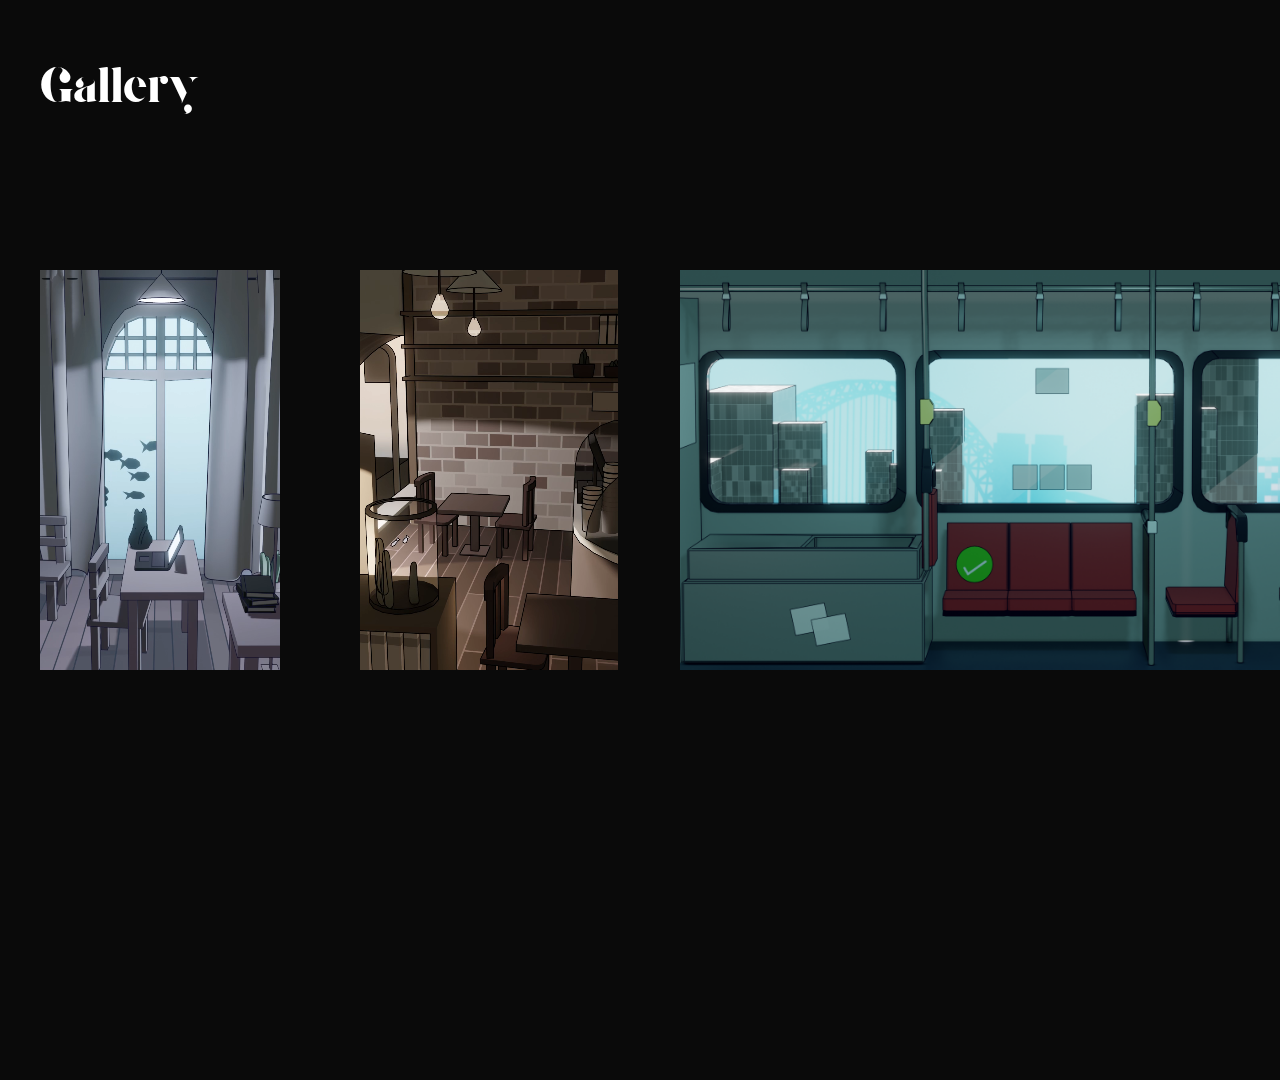
<file: index.html>
<!DOCTYPE html>
<head>
<meta name ="viewport" content="width=device-width, initial-scale=1.0">
<link rel ="stylesheet" href="mainpage.css">
<title>Exhibit- Gallery View</title>
</head>
<body>
<div class="heading_main"><p>Gallery</p></div>

<div class="grid_overall">
    <div class="grid" id="grid1">

    </div>
</div>
<script type="module">
import { artworklist } from './artworkInformation.js';

//DISPLAY PREVIEWS
//appends multiple videos or images from an array to the page
var vid;
var previewsource;
function addPreviews(array){
    for (let i=0; i<array.length; i++){
        //subprocess for determining file type
        previewsource= "./previews/"+ array[i][7];
        findfiletype(previewsource);
        //creates video and sets src link
        vid = document.createElement(file_type);
        vid.setAttribute('src',previewsource);
        
        //allows user to view specific model when clicking on this specific element
        vid.onclick= function() {
            console.log("vid clicked");
            //src: https://stackoverflow.com/questions/2932782/global-variables-in-javascript-across-multiple-files
            //stores specific artwork index
            localStorage.setItem('Data', i);
            window.location.href = "artwork_page.html";
        }

        //video settings with muted settings to work in chrome
        vid.style.height = "400px";
        vid.autoplay= true;
        vid.muted= true;
        vid.loop=true;

        //appends to page
        document.getElementById("grid1").appendChild(vid);
        console.log(vid);

    }
}
 

//CHECK FILE TYPE
//currently only checks whether the file is an mp4 or a png
//remember to consider that filenames without their file extension in their name will not work
//finding file extension solution from https://stackoverflow.com/questions/190852/how-can-i-get-file-extensions-with-javascript
var file_type;
var file_extension;
function findfiletype(previewsource){
    file_extension = previewsource.split(".").pop();
    console.log(file_extension);
    if(file_extension=="mp4"){
        file_type = "video";
        console.log("video");
    }else if(file_extension=="png"){
        //dunno if I'll include jpg
        file_type = "img";
        console.log("image");
    }else{
    //error message to indicate that the file is not an PNG or mp4 file type
    console.error("unsupported file type");
    }
}
addPreviews(artworklist);


</script>

</body>

</html>
</file>
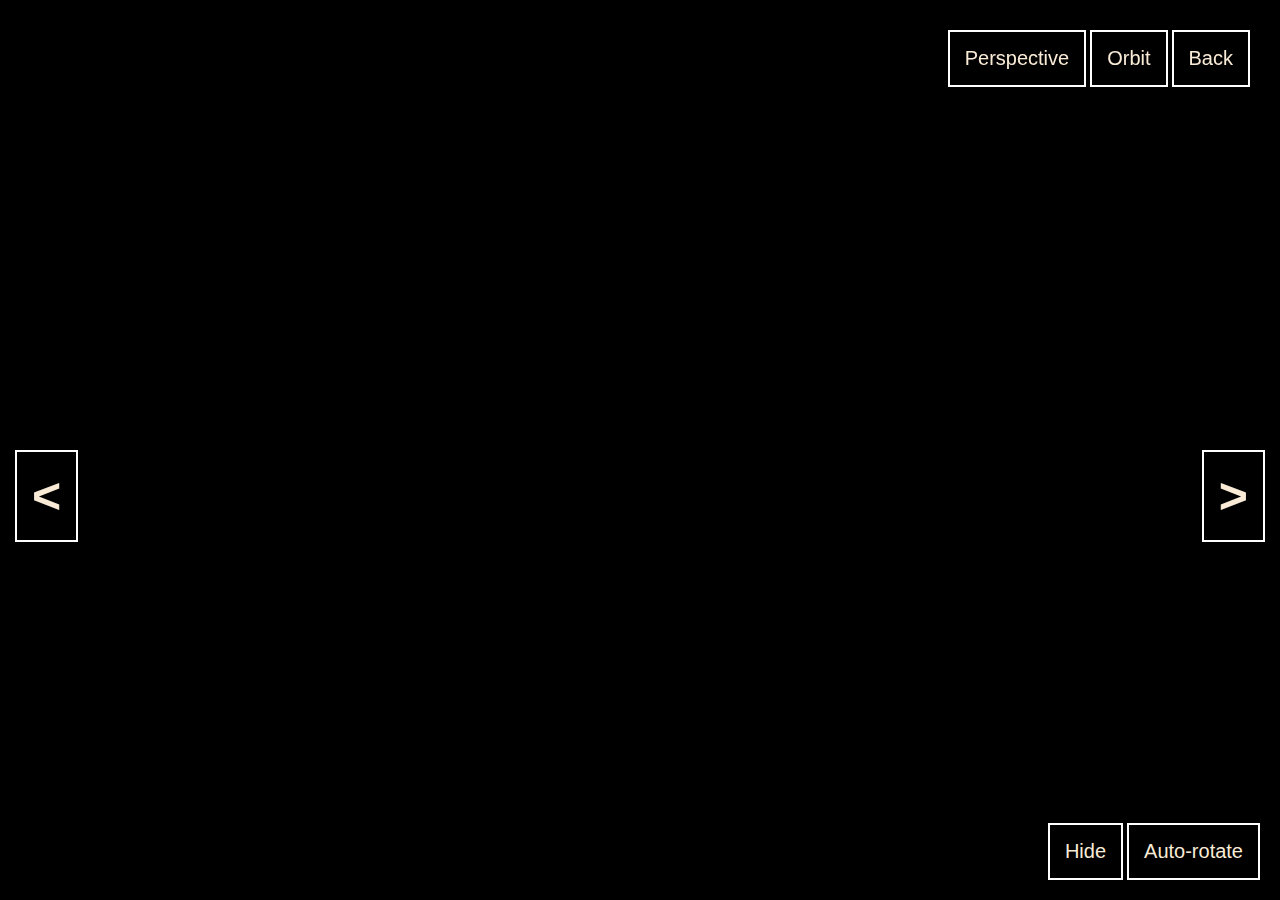
<file: artwork_page.html>
<!DOCTYPE html>
</head>
<link rel="stylesheet" type="text/css" href="style.css">
<title>Exhibit- Specific Artwork View </title>
<meta name="description" content="Yr 12 SDD ">
</head>
<body>
<!--Artwork Title and Description-->
<div class="topbuttons">
<button id ="id_button_switchmode"class= 'button_tohide'>Perspective</button>
<button id ="id_button_switchmode2" class="button_tohide">Orbit</button>
<button id = "id_button_backtomainpage" class="button_tohide">Back</button>
</div>
<button id ="id_button_previousartwork"class= 'button_tohide arrow leftarrow'><</button>
<button id ="id_button_nextartwork"class= 'button_tohide arrow rightarrow'>></button>
<div class="bottombuttons">
<button id = "id_button_hide"class="button1">Hide</button>
<button id = "id_button_autorotate"class="button1">Auto-rotate</button>
</div>

<p><div id="title"> </div><div id="description"> </div></p>



<script async src="https://cdn.skypack.dev/three"></script>
    
<script type="importmap">
	{
		"imports": {
			"three": "https://cdn.skypack.dev/three@0.132.2/build/three.module.js"
		}
	}
</script>

<script type="module">
//IMPORTING Three.js from CDN
import * as THREE from "three";
import { GLTFLoader } from "https://cdn.skypack.dev/three@0.132.2/examples/jsm/loaders/GLTFLoader.js";
import { OrbitControls } from "https://cdn.skypack.dev/three@0.132.2/examples/jsm/controls/OrbitControls.js";
import { FirstPersonControls } from "https://cdn.skypack.dev/three@0.132.2/examples/jsm/controls/FirstPersonControls.js";
import Stats from "https://cdn.skypack.dev/three@0.132.2/examples/jsm/libs/stats.module.js";
import { artworklist } from './artworkInformation.js';
import { VRButton } from 'https://cdn.skypack.dev/three@0.132.2/examples/jsm/webxr/VRButton.js';

//SETTING THE SCENE
//source: https://threejs.org/docs/#manual/en/introduction/Loading-3D-models
//source: https://threejs.org/docs/#manual/en/introduction/Creating-a-scene
const scene = new THREE.Scene();
//perspective camera (FOV, aspect ratio, clipping plane)
const camera = new THREE.PerspectiveCamera( 75, window.innerWidth / window.innerHeight, 0.1, 1000 );
//ambient light
const light = new THREE.AmbientLight( "rgb(255, 211, 180)" ,2); // soft white light 0x404040 for white
scene.add( light );


//BUTTONS
//"Perspective" button
var button_switchmode = document.getElementById("id_button_switchmode")
button_switchmode.addEventListener("click", function(){
    SetFirstPersonControlMode();
    SetFirstPersonControlsSettings();
    console.log("updatemode_tofirstperson");
});
//"Orbit" button
var button_switchmode2 = document.getElementById("id_button_switchmode2")
button_switchmode2.addEventListener("click", function(){
    SetOrbitControlsSettings();
});
//">" or next button
var button_nextartwork = document.getElementById("id_button_nextartwork")
button_nextartwork.addEventListener("click", function(){
    unloadartwork();
    incrementartworkindex(1);
    SetOrbitControlsSettings();
    SetSceneBackground();
});
//"<" or previous button
var button_previousartwork = document.getElementById("id_button_previousartwork")
button_previousartwork.addEventListener("click", function(){
    unloadartwork();
    incrementartworkindex(-1);
    SetOrbitControlsSettings();
    SetSceneBackground();
});
//"Back" button
var button_back = document.getElementById("id_button_backtomainpage")
button_back.addEventListener("click", function(){
    //further info https://www.w3schools.com/js/js_window_location.asp
    window.location.href = "index.html";
});

//"Hide" button
//switches to Unhide when clicked
var screen_clear=false;
var button_hideelements = document.getElementById("id_button_hide");
button_hideelements.addEventListener("click", function(){
    if(screen_clear==false){
        ClearArtworkInformation();
        //changes visibility to hidden
        ChangeButtonVisibility("hidden");
        document.getElementById("id_button_hide").innerHTML= "Unhide";
        screen_clear=true;
    }else{
        LoadArtworkInformation();
        //changes visibility to visible
        ChangeButtonVisibility("");
        document.getElementById("id_button_hide").innerHTML= "Hide";
        screen_clear=false;
}});

//"Auto-rotate" button that rotates model around y axis when pressed
var model_autorotate= false;
var button_autorotate = document.getElementById("id_button_autorotate")
button_autorotate.addEventListener("click", function(){
    if(model_autorotate==false){
        document.getElementById("id_button_autorotate").innerHTML= "Stop";
        console.log("model rotating");
        model_autorotate=true;
    }else{
        document.getElementById("id_button_autorotate").innerHTML= "Auto-rotate";
        model_autorotate=false;

}});


function ChangeButtonVisibility(type){
    //changes the style using HTML DOM source:https://www.w3schools.com/js/js_htmldom_css.asp
    const button_all= document.getElementsByClassName("button_tohide");
    for(const buttons of button_all){
        buttons.style.visibility= type;
    }
}



//RENDER PROPERTIES
const renderer = new THREE.WebGLRenderer();
renderer.setSize( window.innerWidth, window.innerHeight );
document.body.appendChild( renderer.domElement );

renderer.gammaOutput = true;


//resize window fix
//source: https://stackoverflow.com/questions/20290402/three-js-resizing-canvas
window.addEventListener( 'resize', onWindowResize, false );
function onWindowResize(){
    camera.aspect = window.innerWidth / window.innerHeight;
    camera.updateProjectionMatrix();
    renderer.setSize( window.innerWidth, window.innerHeight );

}

var jumps;
function incrementartworkindex(jumps){
    currentartwork+=jumps;
    console.log("next artwork");
    console.log("current artwork"+currentartwork);
    loadartwork();
    LoadArtworkInformation();
}


//LOADING ARTWORK MODELS
const loader = new GLTFLoader();
//Artwork Information
//gets number of artwork clicked from the main page
//converted to integer using parseInt
var currentartwork= parseInt(localStorage.getItem("Data"));
console.log("current artwork:"+currentartwork);

//LOADING ARTWORK
var loadedartwork;

function loadartwork(){
    loader.load("./3D_models/"+ artworklist[currentartwork][0], function ( gltf ) {
        loadedartwork = gltf.scene;
        scene.add( loadedartwork );

    }, undefined, function ( error ) {
        //error message in console to indicate error in loading model
        console.error( error );
    } );
}
loadartwork();

function unloadartwork(){
    scene.remove(loadedartwork);
    console.log("unload");
}

//CONTROLS
var controls;
//CAMERA CONTROLS

//Orbit
function SetOrbitControlsSettings() {
    var camera_posx=artworklist[currentartwork][1];
    var camera_posy=artworklist[currentartwork][2];
    var camera_posz=artworklist[currentartwork][3];
    camera.position.set(camera_posx,camera_posy,camera_posz);
    controls = new OrbitControls(camera, renderer.domElement);
}
SetOrbitControlsSettings();

//1st POV
//info source: https://threejs.org/docs/#examples/en/controls/FirstPersonControls
function SetFirstPersonControlMode(){
    controls = new FirstPersonControls(camera, renderer.domElement);
}

function SetFirstPersonControlsSettings() {
    var firstpov = true;
    console.log("working?");
    controls = new FirstPersonControls(camera, renderer.domElement);
    controls.lookSpeed = 0.05;
    controls.movementSpeed = 12
    controls.noFly = true;
    controls.lookVertical = true;
    controls.constrainVertical = true;
    controls.verticalMin = 1.0;
    controls.verticalMax = 2.0;
    controls.lon = -150;
    controls.lat = 120;
    camera.position.set(0,0,0);
}

//DISPLAY ARTWORK INFORMATION
//changing HTML elements source: https://www.w3schools.com/js/js_htmldom_html.asp
function LoadArtworkInformation()   {
    //artwork title
    document.getElementById("title").innerHTML = artworklist[currentartwork][4];
    //artwork description
    document.getElementById("description").innerHTML = artworklist[currentartwork][5];
}
LoadArtworkInformation();

function ClearArtworkInformation(){
    document.getElementById("title").innerHTML = "";
    document.getElementById("description").innerHTML = "";
}

function SetSceneBackground(){
    //background 
    //colour https://threejs.org/docs/#api/en/math/Color
    var bgcolor = new THREE.Color(artworklist[currentartwork][6]);
    scene.background = new THREE.Color( bgcolor );
}
SetSceneBackground();

/*
//STATS (temporary)
//source: https://sbcode.net/threejs/stats-panel/
const stats = Stats();
document.body.appendChild(stats.dom);
stats.update(); in animate func
*/
var clock = new THREE.Clock();


//RENDER
function animate(){
    var delta = clock.getDelta();
    requestAnimationFrame(animate);
    renderer.render(scene, camera);
    controls.update(delta);
    if (model_autorotate==true){
        loadedartwork.rotation.y+=0.01;
    }
    
}
animate();

</script>
</body>
</html>
</file>
<file: mainpage.css>
@font-face {
    font-family: 'Giaza-Stencil';
    src:  url('./fonts/Giaza-Stencil/Giaza\ Stencil.ttf') format('truetype');
}

/*note: this font was later removed due to lack of legibility and replaced with Arial*/
@font-face {
    font-family: 'Catchy-Mager';
    src: url('./fonts/Catchy-Mager/CatchyMager-Normal.ttf') format('truetype');
}
*{
    overflow-y: hidden;
}
div {
    background-color: rgb(10, 10, 10);
    height: 100%;
    width: 2500px;
    overflow-x: scroll;
    overflow-x: hidden;
    /*hides scrollbars*/
}

body{
    background-color: rgb(10, 10, 10);
}

/* customizing scrollbar source: https://css-tricks.com/almanac/properties/s/scrollbar/*/
body::-webkit-scrollbar {
    width: 1em;
  }
   
body::-webkit-scrollbar-track {
    box-shadow: inset 0 0 6px rgba(0, 0, 0, 0.3);
}
body::-webkit-scrollbar-thumb {
    background-color: darkgrey;
    outline: 1px solid slategrey;
}

.heading_main{
    position: fixed;
    font-family: 'Giaza-Stencil';
    /*position: absolute;*/
    text-align:left;
    font-size: 50px;
    left: 40px;
    color: white;
}
.heading_sub{
    font-family: 'Catchy-Mager';
    position: absolute;
    color: white;
}

.grid_overall{
    position: absolute;
    max-height: 90%;
    left:40px;
    top:30%;
    overflow-x: hidden;
}

.grid  {
    display: grid;
    grid-template-columns: 300px 300px 800px 200px;
    column-gap: 20px;

}

.example{
    grid-column-end: span 1;
    grid-row-end: span 2;

}

.grid div:nth-child(even){
    background-color: black;
}
.grid div:nth-child(odd){
    background-color: grey;
}

.images{
    overflow-y: hidden;
    max-width: 30%;
    width: 30%;
    height:auto;
    size: 50px;
}

.images2{
    max-height: 180px;
}
</file>
<file: style.css>
* {
    margin: 0;
    padding: 0;
    /*overflow-x: hidden;*/
    /*overflow-y: hidden;*/
    border: 0;
}
.space {
    display: inline-block;
    width:20px;
    height: auto;
}

/*font face information source https://css-tricks.com/snippets/css/using-font-face-in-css/
and https://stackoverflow.com/questions/24990554/how-to-include-a-font-ttf-using-css*/
@font-face {
    font-family: 'Giaza-Stencil';
    src:  url('./fonts/Giaza-Stencil/Giaza\ Stencil.ttf') format('truetype');
  }
  /* later removed use of font*/
@font-face {
    font-family: 'Catchy-Mager';
    src: url('./fonts/Catchy-Mager/CatchyMager-Normal.ttf') format('truetype');
}
*{
    overflow-y: hidden;
    overflow-x: hidden;
}

head {
    margin: -2%;
}

body {
    background-color: black;
    margin: 0;
}


#title {
    font-family: 'Giaza-Stencil';
    position:  absolute;
    top: 50px;
    left: 40px;
	width: 40%;
	text-align: left;
	display:block;
    font-size:50px;
    color: white;
}

#description {
    font-family: Arial, Helvetica, sans-serif;
    position:absolute;
    top: 120px;
    left: 40px;

    height: 200px;
    width: 30%;

    text-align: left;
    z-index: 100;
    display:block;
    font-size:15px;
    color: white;
}

.img {
    position: absolute;
    top: 30px;
    right: 60px;
    max-width: 20%;
    max-height: 60%;
    height: auto;
} 

#vid{
    position: absolute;
    max-width: 20%;
    max-height: 30%;
    top: 400px;
    right: 60px;
}

/*basically styles all buttons*/
.button1 {
    font-size: 20px;
    padding: 15px;
    background-color: transparent;
    border: 2px solid white;
    color: antiquewhite;
}

.button_tohide {
    font-size: 20px;
    padding: 15px;
    background-color: transparent;
    border: 2px solid white;
    color: antiquewhite;
}

.topbuttons{
    position: fixed;
    right:30px;
    top:30px;
}

.bottombuttons {
    position: absolute;
    bottom: 20px;
    right: 20px;
    float: right;
    text-align: center;
    border: white;
}

.bottombuttons2{
    padding: 10px;
}

.arrow  {
    position: absolute;
    font-size: 50px;
    top:50%;
    background:none;
    color: antiquewhite;
    font-weight: bolder;
}
.leftarrow  {
    left:15px;
}

.rightarrow {
    right:15px;
}
</file>
